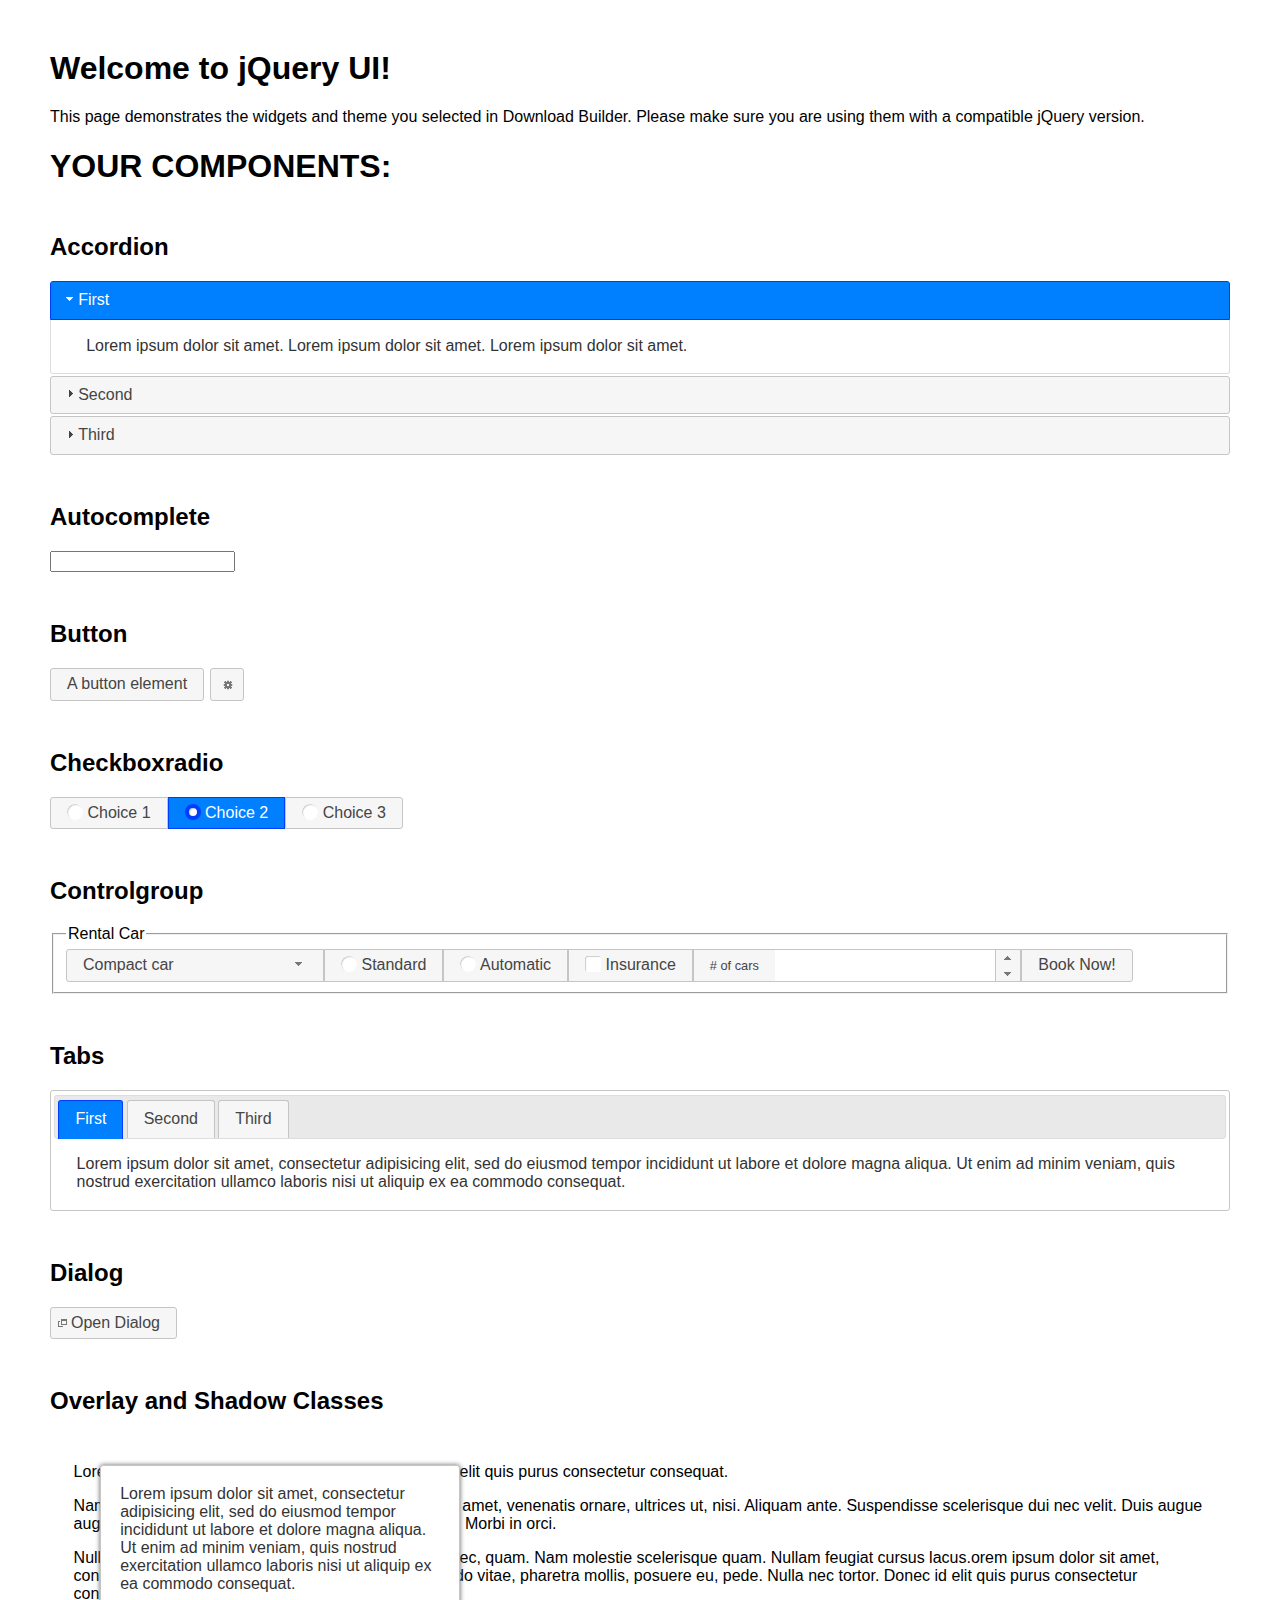
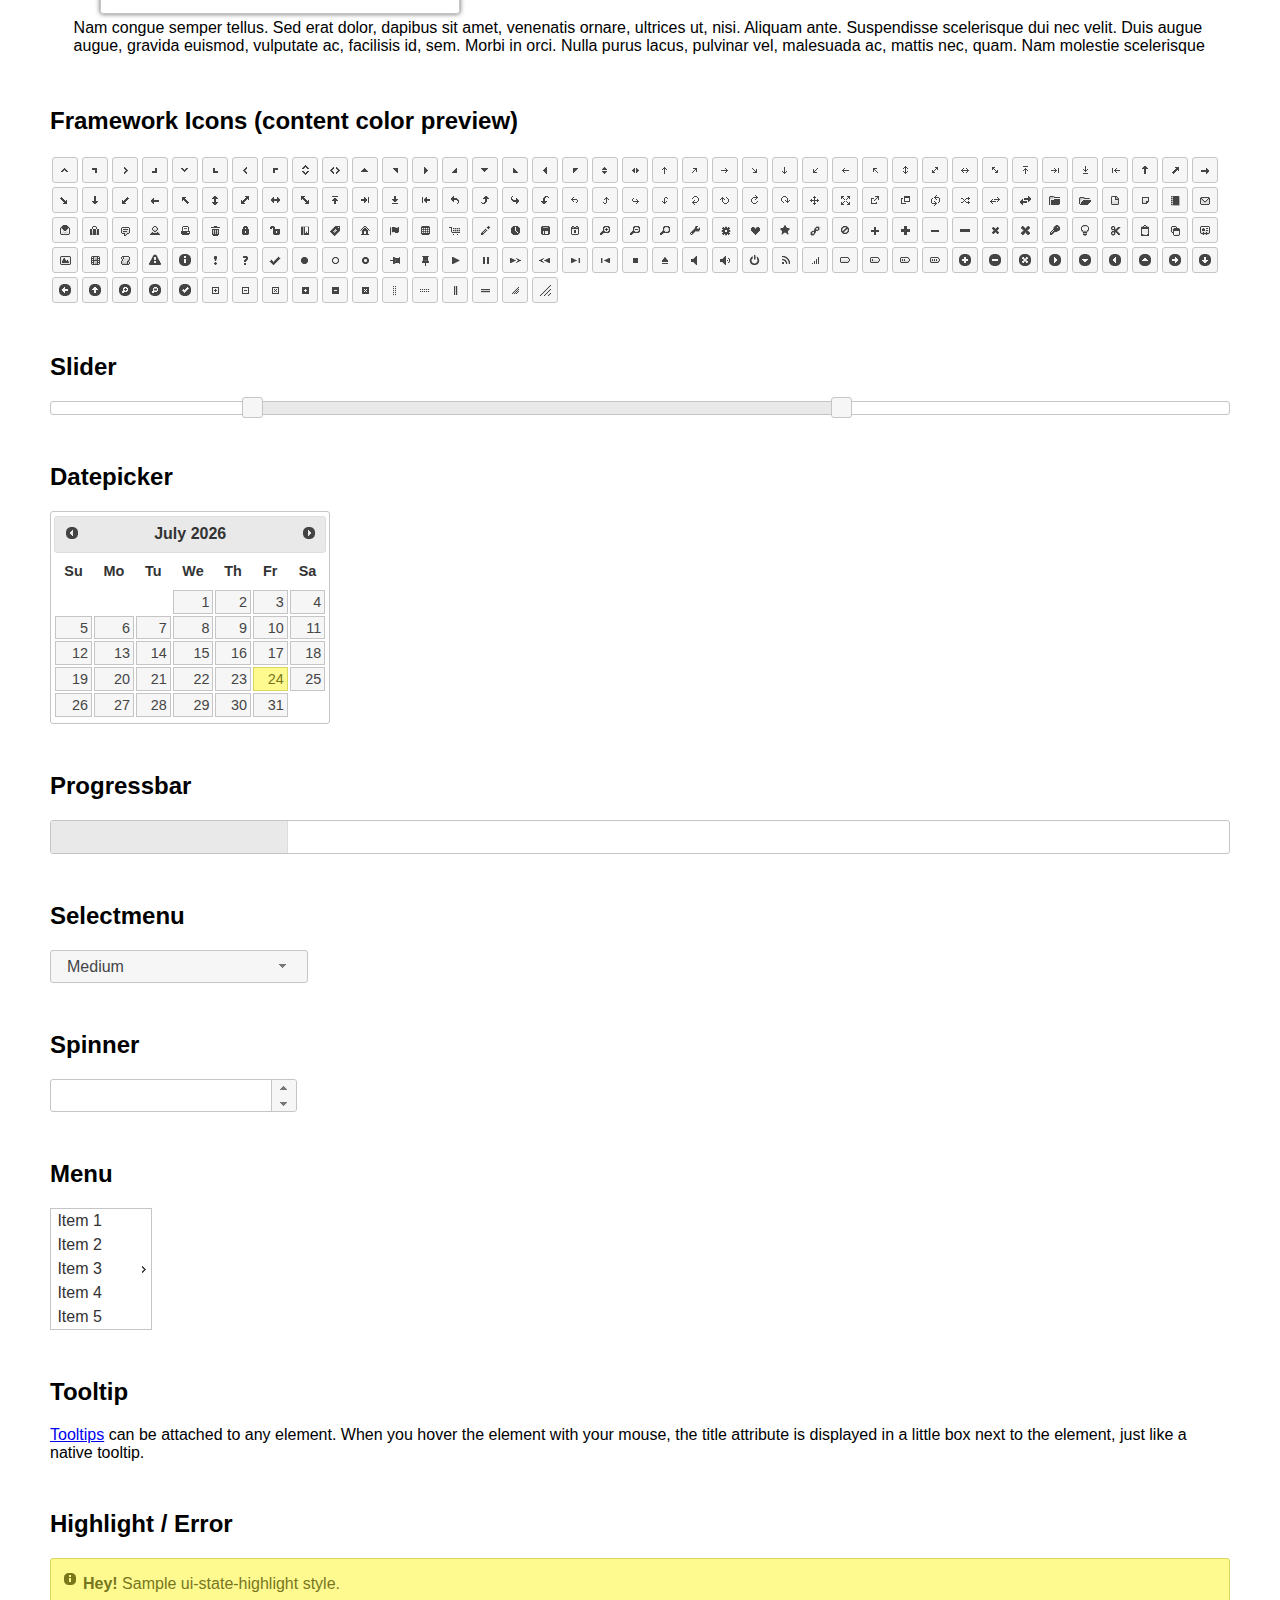
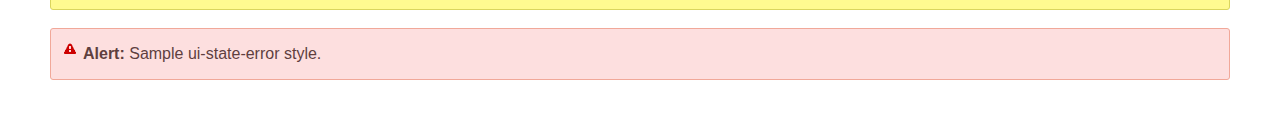
<file: static/js/jquery-ui-1.12.1/index.html>
<!doctype html>
<html lang="us">
<head>
	<meta charset="utf-8">
	<title>jQuery UI Example Page</title>
	<link href="jquery-ui.css" rel="stylesheet">
	<style>
	body{
		font-family: "Trebuchet MS", sans-serif;
		margin: 50px;
	}
	.demoHeaders {
		margin-top: 2em;
	}
	#dialog-link {
		padding: .4em 1em .4em 20px;
		text-decoration: none;
		position: relative;
	}
	#dialog-link span.ui-icon {
		margin: 0 5px 0 0;
		position: absolute;
		left: .2em;
		top: 50%;
		margin-top: -8px;
	}
	#icons {
		margin: 0;
		padding: 0;
	}
	#icons li {
		margin: 2px;
		position: relative;
		padding: 4px 0;
		cursor: pointer;
		float: left;
		list-style: none;
	}
	#icons span.ui-icon {
		float: left;
		margin: 0 4px;
	}
	.fakewindowcontain .ui-widget-overlay {
		position: absolute;
	}
	select {
		width: 200px;
	}
	</style>
</head>
<body>

<h1>Welcome to jQuery UI!</h1>

<div class="ui-widget">
	<p>This page demonstrates the widgets and theme you selected in Download Builder. Please make sure you are using them with a compatible jQuery version.</p>
</div>

<h1>YOUR COMPONENTS:</h1>


<!-- Accordion -->
<h2 class="demoHeaders">Accordion</h2>
<div id="accordion">
	<h3>First</h3>
	<div>Lorem ipsum dolor sit amet. Lorem ipsum dolor sit amet. Lorem ipsum dolor sit amet.</div>
	<h3>Second</h3>
	<div>Phasellus mattis tincidunt nibh.</div>
	<h3>Third</h3>
	<div>Nam dui erat, auctor a, dignissim quis.</div>
</div>



<!-- Autocomplete -->
<h2 class="demoHeaders">Autocomplete</h2>
<div>
	<input id="autocomplete" title="type &quot;a&quot;">
</div>



<!-- Button -->
<h2 class="demoHeaders">Button</h2>
<button id="button">A button element</button>
<button id="button-icon">An icon-only button</button>



<!-- Checkboxradio -->
<h2 class="demoHeaders">Checkboxradio</h2>
<form style="margin-top: 1em;">
	<div id="radioset">
		<input type="radio" id="radio1" name="radio"><label for="radio1">Choice 1</label>
		<input type="radio" id="radio2" name="radio" checked="checked"><label for="radio2">Choice 2</label>
		<input type="radio" id="radio3" name="radio"><label for="radio3">Choice 3</label>
	</div>
</form>



<!-- Controlgroup -->
<h2 class="demoHeaders">Controlgroup</h2>
<fieldset>
	<legend>Rental Car</legend>
	<div id="controlgroup">
		<select id="car-type">
			<option>Compact car</option>
			<option>Midsize car</option>
			<option>Full size car</option>
			<option>SUV</option>
			<option>Luxury</option>
			<option>Truck</option>
			<option>Van</option>
		</select>
		<label for="transmission-standard">Standard</label>
		<input type="radio" name="transmission" id="transmission-standard">
		<label for="transmission-automatic">Automatic</label>
		<input type="radio" name="transmission" id="transmission-automatic">
		<label for="insurance">Insurance</label>
		<input type="checkbox" name="insurance" id="insurance">
		<label for="horizontal-spinner" class="ui-controlgroup-label"># of cars</label>
		<input id="horizontal-spinner" class="ui-spinner-input">
		<button>Book Now!</button>
	</div>
</fieldset>



<!-- Tabs -->
<h2 class="demoHeaders">Tabs</h2>
<div id="tabs">
	<ul>
		<li><a href="#tabs-1">First</a></li>
		<li><a href="#tabs-2">Second</a></li>
		<li><a href="#tabs-3">Third</a></li>
	</ul>
	<div id="tabs-1">Lorem ipsum dolor sit amet, consectetur adipisicing elit, sed do eiusmod tempor incididunt ut labore et dolore magna aliqua. Ut enim ad minim veniam, quis nostrud exercitation ullamco laboris nisi ut aliquip ex ea commodo consequat.</div>
	<div id="tabs-2">Phasellus mattis tincidunt nibh. Cras orci urna, blandit id, pretium vel, aliquet ornare, felis. Maecenas scelerisque sem non nisl. Fusce sed lorem in enim dictum bibendum.</div>
	<div id="tabs-3">Nam dui erat, auctor a, dignissim quis, sollicitudin eu, felis. Pellentesque nisi urna, interdum eget, sagittis et, consequat vestibulum, lacus. Mauris porttitor ullamcorper augue.</div>
</div>



<h2 class="demoHeaders">Dialog</h2>
<p>
	<button id="dialog-link" class="ui-button ui-corner-all ui-widget">
		<span class="ui-icon ui-icon-newwin"></span>Open Dialog
	</button>
</p>

<h2 class="demoHeaders">Overlay and Shadow Classes</h2>
<div style="position: relative; width: 96%; height: 200px; padding:1% 2%; overflow:hidden;" class="fakewindowcontain">
	<p>Lorem ipsum dolor sit amet,  Nulla nec tortor. Donec id elit quis purus consectetur consequat. </p><p>Nam congue semper tellus. Sed erat dolor, dapibus sit amet, venenatis ornare, ultrices ut, nisi. Aliquam ante. Suspendisse scelerisque dui nec velit. Duis augue augue, gravida euismod, vulputate ac, facilisis id, sem. Morbi in orci. </p><p>Nulla purus lacus, pulvinar vel, malesuada ac, mattis nec, quam. Nam molestie scelerisque quam. Nullam feugiat cursus lacus.orem ipsum dolor sit amet, consectetur adipiscing elit. Donec libero risus, commodo vitae, pharetra mollis, posuere eu, pede. Nulla nec tortor. Donec id elit quis purus consectetur consequat. </p><p>Nam congue semper tellus. Sed erat dolor, dapibus sit amet, venenatis ornare, ultrices ut, nisi. Aliquam ante. Suspendisse scelerisque dui nec velit. Duis augue augue, gravida euismod, vulputate ac, facilisis id, sem. Morbi in orci. Nulla purus lacus, pulvinar vel, malesuada ac, mattis nec, quam. Nam molestie scelerisque quam. </p><p>Nullam feugiat cursus lacus.orem ipsum dolor sit amet, consectetur adipiscing elit. Donec libero risus, commodo vitae, pharetra mollis, posuere eu, pede. Nulla nec tortor. Donec id elit quis purus consectetur consequat. Nam congue semper tellus. Sed erat dolor, dapibus sit amet, venenatis ornare, ultrices ut, nisi. Aliquam ante. </p><p>Suspendisse scelerisque dui nec velit. Duis augue augue, gravida euismod, vulputate ac, facilisis id, sem. Morbi in orci. Nulla purus lacus, pulvinar vel, malesuada ac, mattis nec, quam. Nam molestie scelerisque quam. Nullam feugiat cursus lacus.orem ipsum dolor sit amet, consectetur adipiscing elit. Donec libero risus, commodo vitae, pharetra mollis, posuere eu, pede. Nulla nec tortor. Donec id elit quis purus consectetur consequat. Nam congue semper tellus. Sed erat dolor, dapibus sit amet, venenatis ornare, ultrices ut, nisi. </p>

	<!-- ui-dialog -->
	<div class="ui-widget-overlay ui-front"></div>
	<div style="position: absolute; width: 320px; left: 50px; top: 30px; padding: 1.2em" class="ui-widget ui-front ui-widget-content ui-corner-all ui-widget-shadow">
		Lorem ipsum dolor sit amet, consectetur adipisicing elit, sed do eiusmod tempor incididunt ut labore et dolore magna aliqua. Ut enim ad minim veniam, quis nostrud exercitation ullamco laboris nisi ut aliquip ex ea commodo consequat.
	</div>

</div>

<!-- ui-dialog -->
<div id="dialog" title="Dialog Title">
	<p>Lorem ipsum dolor sit amet, consectetur adipisicing elit, sed do eiusmod tempor incididunt ut labore et dolore magna aliqua. Ut enim ad minim veniam, quis nostrud exercitation ullamco laboris nisi ut aliquip ex ea commodo consequat.</p>
</div>



<h2 class="demoHeaders">Framework Icons (content color preview)</h2>
<ul id="icons" class="ui-widget ui-helper-clearfix">
	<li class="ui-state-default ui-corner-all" title=".ui-icon-caret-1-n"><span class="ui-icon ui-icon-caret-1-n"></span></li>
	<li class="ui-state-default ui-corner-all" title=".ui-icon-caret-1-ne"><span class="ui-icon ui-icon-caret-1-ne"></span></li>
	<li class="ui-state-default ui-corner-all" title=".ui-icon-caret-1-e"><span class="ui-icon ui-icon-caret-1-e"></span></li>
	<li class="ui-state-default ui-corner-all" title=".ui-icon-caret-1-se"><span class="ui-icon ui-icon-caret-1-se"></span></li>
	<li class="ui-state-default ui-corner-all" title=".ui-icon-caret-1-s"><span class="ui-icon ui-icon-caret-1-s"></span></li>
	<li class="ui-state-default ui-corner-all" title=".ui-icon-caret-1-sw"><span class="ui-icon ui-icon-caret-1-sw"></span></li>
	<li class="ui-state-default ui-corner-all" title=".ui-icon-caret-1-w"><span class="ui-icon ui-icon-caret-1-w"></span></li>
	<li class="ui-state-default ui-corner-all" title=".ui-icon-caret-1-nw"><span class="ui-icon ui-icon-caret-1-nw"></span></li>
	<li class="ui-state-default ui-corner-all" title=".ui-icon-caret-2-n-s"><span class="ui-icon ui-icon-caret-2-n-s"></span></li>
	<li class="ui-state-default ui-corner-all" title=".ui-icon-caret-2-e-w"><span class="ui-icon ui-icon-caret-2-e-w"></span></li>
	<li class="ui-state-default ui-corner-all" title=".ui-icon-triangle-1-n"><span class="ui-icon ui-icon-triangle-1-n"></span></li>
	<li class="ui-state-default ui-corner-all" title=".ui-icon-triangle-1-ne"><span class="ui-icon ui-icon-triangle-1-ne"></span></li>
	<li class="ui-state-default ui-corner-all" title=".ui-icon-triangle-1-e"><span class="ui-icon ui-icon-triangle-1-e"></span></li>
	<li class="ui-state-default ui-corner-all" title=".ui-icon-triangle-1-se"><span class="ui-icon ui-icon-triangle-1-se"></span></li>
	<li class="ui-state-default ui-corner-all" title=".ui-icon-triangle-1-s"><span class="ui-icon ui-icon-triangle-1-s"></span></li>
	<li class="ui-state-default ui-corner-all" title=".ui-icon-triangle-1-sw"><span class="ui-icon ui-icon-triangle-1-sw"></span></li>
	<li class="ui-state-default ui-corner-all" title=".ui-icon-triangle-1-w"><span class="ui-icon ui-icon-triangle-1-w"></span></li>
	<li class="ui-state-default ui-corner-all" title=".ui-icon-triangle-1-nw"><span class="ui-icon ui-icon-triangle-1-nw"></span></li>
	<li class="ui-state-default ui-corner-all" title=".ui-icon-triangle-2-n-s"><span class="ui-icon ui-icon-triangle-2-n-s"></span></li>
	<li class="ui-state-default ui-corner-all" title=".ui-icon-triangle-2-e-w"><span class="ui-icon ui-icon-triangle-2-e-w"></span></li>
	<li class="ui-state-default ui-corner-all" title=".ui-icon-arrow-1-n"><span class="ui-icon ui-icon-arrow-1-n"></span></li>
	<li class="ui-state-default ui-corner-all" title=".ui-icon-arrow-1-ne"><span class="ui-icon ui-icon-arrow-1-ne"></span></li>
	<li class="ui-state-default ui-corner-all" title=".ui-icon-arrow-1-e"><span class="ui-icon ui-icon-arrow-1-e"></span></li>
	<li class="ui-state-default ui-corner-all" title=".ui-icon-arrow-1-se"><span class="ui-icon ui-icon-arrow-1-se"></span></li>
	<li class="ui-state-default ui-corner-all" title=".ui-icon-arrow-1-s"><span class="ui-icon ui-icon-arrow-1-s"></span></li>
	<li class="ui-state-default ui-corner-all" title=".ui-icon-arrow-1-sw"><span class="ui-icon ui-icon-arrow-1-sw"></span></li>
	<li class="ui-state-default ui-corner-all" title=".ui-icon-arrow-1-w"><span class="ui-icon ui-icon-arrow-1-w"></span></li>
	<li class="ui-state-default ui-corner-all" title=".ui-icon-arrow-1-nw"><span class="ui-icon ui-icon-arrow-1-nw"></span></li>
	<li class="ui-state-default ui-corner-all" title=".ui-icon-arrow-2-n-s"><span class="ui-icon ui-icon-arrow-2-n-s"></span></li>
	<li class="ui-state-default ui-corner-all" title=".ui-icon-arrow-2-ne-sw"><span class="ui-icon ui-icon-arrow-2-ne-sw"></span></li>
	<li class="ui-state-default ui-corner-all" title=".ui-icon-arrow-2-e-w"><span class="ui-icon ui-icon-arrow-2-e-w"></span></li>
	<li class="ui-state-default ui-corner-all" title=".ui-icon-arrow-2-se-nw"><span class="ui-icon ui-icon-arrow-2-se-nw"></span></li>
	<li class="ui-state-default ui-corner-all" title=".ui-icon-arrowstop-1-n"><span class="ui-icon ui-icon-arrowstop-1-n"></span></li>
	<li class="ui-state-default ui-corner-all" title=".ui-icon-arrowstop-1-e"><span class="ui-icon ui-icon-arrowstop-1-e"></span></li>
	<li class="ui-state-default ui-corner-all" title=".ui-icon-arrowstop-1-s"><span class="ui-icon ui-icon-arrowstop-1-s"></span></li>
	<li class="ui-state-default ui-corner-all" title=".ui-icon-arrowstop-1-w"><span class="ui-icon ui-icon-arrowstop-1-w"></span></li>
	<li class="ui-state-default ui-corner-all" title=".ui-icon-arrowthick-1-n"><span class="ui-icon ui-icon-arrowthick-1-n"></span></li>
	<li class="ui-state-default ui-corner-all" title=".ui-icon-arrowthick-1-ne"><span class="ui-icon ui-icon-arrowthick-1-ne"></span></li>
	<li class="ui-state-default ui-corner-all" title=".ui-icon-arrowthick-1-e"><span class="ui-icon ui-icon-arrowthick-1-e"></span></li>
	<li class="ui-state-default ui-corner-all" title=".ui-icon-arrowthick-1-se"><span class="ui-icon ui-icon-arrowthick-1-se"></span></li>
	<li class="ui-state-default ui-corner-all" title=".ui-icon-arrowthick-1-s"><span class="ui-icon ui-icon-arrowthick-1-s"></span></li>
	<li class="ui-state-default ui-corner-all" title=".ui-icon-arrowthick-1-sw"><span class="ui-icon ui-icon-arrowthick-1-sw"></span></li>
	<li class="ui-state-default ui-corner-all" title=".ui-icon-arrowthick-1-w"><span class="ui-icon ui-icon-arrowthick-1-w"></span></li>
	<li class="ui-state-default ui-corner-all" title=".ui-icon-arrowthick-1-nw"><span class="ui-icon ui-icon-arrowthick-1-nw"></span></li>
	<li class="ui-state-default ui-corner-all" title=".ui-icon-arrowthick-2-n-s"><span class="ui-icon ui-icon-arrowthick-2-n-s"></span></li>
	<li class="ui-state-default ui-corner-all" title=".ui-icon-arrowthick-2-ne-sw"><span class="ui-icon ui-icon-arrowthick-2-ne-sw"></span></li>
	<li class="ui-state-default ui-corner-all" title=".ui-icon-arrowthick-2-e-w"><span class="ui-icon ui-icon-arrowthick-2-e-w"></span></li>
	<li class="ui-state-default ui-corner-all" title=".ui-icon-arrowthick-2-se-nw"><span class="ui-icon ui-icon-arrowthick-2-se-nw"></span></li>
	<li class="ui-state-default ui-corner-all" title=".ui-icon-arrowthickstop-1-n"><span class="ui-icon ui-icon-arrowthickstop-1-n"></span></li>
	<li class="ui-state-default ui-corner-all" title=".ui-icon-arrowthickstop-1-e"><span class="ui-icon ui-icon-arrowthickstop-1-e"></span></li>
	<li class="ui-state-default ui-corner-all" title=".ui-icon-arrowthickstop-1-s"><span class="ui-icon ui-icon-arrowthickstop-1-s"></span></li>
	<li class="ui-state-default ui-corner-all" title=".ui-icon-arrowthickstop-1-w"><span class="ui-icon ui-icon-arrowthickstop-1-w"></span></li>
	<li class="ui-state-default ui-corner-all" title=".ui-icon-arrowreturnthick-1-w"><span class="ui-icon ui-icon-arrowreturnthick-1-w"></span></li>
	<li class="ui-state-default ui-corner-all" title=".ui-icon-arrowreturnthick-1-n"><span class="ui-icon ui-icon-arrowreturnthick-1-n"></span></li>
	<li class="ui-state-default ui-corner-all" title=".ui-icon-arrowreturnthick-1-e"><span class="ui-icon ui-icon-arrowreturnthick-1-e"></span></li>
	<li class="ui-state-default ui-corner-all" title=".ui-icon-arrowreturnthick-1-s"><span class="ui-icon ui-icon-arrowreturnthick-1-s"></span></li>
	<li class="ui-state-default ui-corner-all" title=".ui-icon-arrowreturn-1-w"><span class="ui-icon ui-icon-arrowreturn-1-w"></span></li>
	<li class="ui-state-default ui-corner-all" title=".ui-icon-arrowreturn-1-n"><span class="ui-icon ui-icon-arrowreturn-1-n"></span></li>
	<li class="ui-state-default ui-corner-all" title=".ui-icon-arrowreturn-1-e"><span class="ui-icon ui-icon-arrowreturn-1-e"></span></li>
	<li class="ui-state-default ui-corner-all" title=".ui-icon-arrowreturn-1-s"><span class="ui-icon ui-icon-arrowreturn-1-s"></span></li>
	<li class="ui-state-default ui-corner-all" title=".ui-icon-arrowrefresh-1-w"><span class="ui-icon ui-icon-arrowrefresh-1-w"></span></li>
	<li class="ui-state-default ui-corner-all" title=".ui-icon-arrowrefresh-1-n"><span class="ui-icon ui-icon-arrowrefresh-1-n"></span></li>
	<li class="ui-state-default ui-corner-all" title=".ui-icon-arrowrefresh-1-e"><span class="ui-icon ui-icon-arrowrefresh-1-e"></span></li>
	<li class="ui-state-default ui-corner-all" title=".ui-icon-arrowrefresh-1-s"><span class="ui-icon ui-icon-arrowrefresh-1-s"></span></li>
	<li class="ui-state-default ui-corner-all" title=".ui-icon-arrow-4"><span class="ui-icon ui-icon-arrow-4"></span></li>
	<li class="ui-state-default ui-corner-all" title=".ui-icon-arrow-4-diag"><span class="ui-icon ui-icon-arrow-4-diag"></span></li>
	<li class="ui-state-default ui-corner-all" title=".ui-icon-extlink"><span class="ui-icon ui-icon-extlink"></span></li>
	<li class="ui-state-default ui-corner-all" title=".ui-icon-newwin"><span class="ui-icon ui-icon-newwin"></span></li>
	<li class="ui-state-default ui-corner-all" title=".ui-icon-refresh"><span class="ui-icon ui-icon-refresh"></span></li>
	<li class="ui-state-default ui-corner-all" title=".ui-icon-shuffle"><span class="ui-icon ui-icon-shuffle"></span></li>
	<li class="ui-state-default ui-corner-all" title=".ui-icon-transfer-e-w"><span class="ui-icon ui-icon-transfer-e-w"></span></li>
	<li class="ui-state-default ui-corner-all" title=".ui-icon-transferthick-e-w"><span class="ui-icon ui-icon-transferthick-e-w"></span></li>
	<li class="ui-state-default ui-corner-all" title=".ui-icon-folder-collapsed"><span class="ui-icon ui-icon-folder-collapsed"></span></li>
	<li class="ui-state-default ui-corner-all" title=".ui-icon-folder-open"><span class="ui-icon ui-icon-folder-open"></span></li>
	<li class="ui-state-default ui-corner-all" title=".ui-icon-document"><span class="ui-icon ui-icon-document"></span></li>
	<li class="ui-state-default ui-corner-all" title=".ui-icon-document-b"><span class="ui-icon ui-icon-document-b"></span></li>
	<li class="ui-state-default ui-corner-all" title=".ui-icon-note"><span class="ui-icon ui-icon-note"></span></li>
	<li class="ui-state-default ui-corner-all" title=".ui-icon-mail-closed"><span class="ui-icon ui-icon-mail-closed"></span></li>
	<li class="ui-state-default ui-corner-all" title=".ui-icon-mail-open"><span class="ui-icon ui-icon-mail-open"></span></li>
	<li class="ui-state-default ui-corner-all" title=".ui-icon-suitcase"><span class="ui-icon ui-icon-suitcase"></span></li>
	<li class="ui-state-default ui-corner-all" title=".ui-icon-comment"><span class="ui-icon ui-icon-comment"></span></li>
	<li class="ui-state-default ui-corner-all" title=".ui-icon-person"><span class="ui-icon ui-icon-person"></span></li>
	<li class="ui-state-default ui-corner-all" title=".ui-icon-print"><span class="ui-icon ui-icon-print"></span></li>
	<li class="ui-state-default ui-corner-all" title=".ui-icon-trash"><span class="ui-icon ui-icon-trash"></span></li>
	<li class="ui-state-default ui-corner-all" title=".ui-icon-locked"><span class="ui-icon ui-icon-locked"></span></li>
	<li class="ui-state-default ui-corner-all" title=".ui-icon-unlocked"><span class="ui-icon ui-icon-unlocked"></span></li>
	<li class="ui-state-default ui-corner-all" title=".ui-icon-bookmark"><span class="ui-icon ui-icon-bookmark"></span></li>
	<li class="ui-state-default ui-corner-all" title=".ui-icon-tag"><span class="ui-icon ui-icon-tag"></span></li>
	<li class="ui-state-default ui-corner-all" title=".ui-icon-home"><span class="ui-icon ui-icon-home"></span></li>
	<li class="ui-state-default ui-corner-all" title=".ui-icon-flag"><span class="ui-icon ui-icon-flag"></span></li>
	<li class="ui-state-default ui-corner-all" title=".ui-icon-calculator"><span class="ui-icon ui-icon-calculator"></span></li>
	<li class="ui-state-default ui-corner-all" title=".ui-icon-cart"><span class="ui-icon ui-icon-cart"></span></li>
	<li class="ui-state-default ui-corner-all" title=".ui-icon-pencil"><span class="ui-icon ui-icon-pencil"></span></li>
	<li class="ui-state-default ui-corner-all" title=".ui-icon-clock"><span class="ui-icon ui-icon-clock"></span></li>
	<li class="ui-state-default ui-corner-all" title=".ui-icon-disk"><span class="ui-icon ui-icon-disk"></span></li>
	<li class="ui-state-default ui-corner-all" title=".ui-icon-calendar"><span class="ui-icon ui-icon-calendar"></span></li>
	<li class="ui-state-default ui-corner-all" title=".ui-icon-zoomin"><span class="ui-icon ui-icon-zoomin"></span></li>
	<li class="ui-state-default ui-corner-all" title=".ui-icon-zoomout"><span class="ui-icon ui-icon-zoomout"></span></li>
	<li class="ui-state-default ui-corner-all" title=".ui-icon-search"><span class="ui-icon ui-icon-search"></span></li>
	<li class="ui-state-default ui-corner-all" title=".ui-icon-wrench"><span class="ui-icon ui-icon-wrench"></span></li>
	<li class="ui-state-default ui-corner-all" title=".ui-icon-gear"><span class="ui-icon ui-icon-gear"></span></li>
	<li class="ui-state-default ui-corner-all" title=".ui-icon-heart"><span class="ui-icon ui-icon-heart"></span></li>
	<li class="ui-state-default ui-corner-all" title=".ui-icon-star"><span class="ui-icon ui-icon-star"></span></li>
	<li class="ui-state-default ui-corner-all" title=".ui-icon-link"><span class="ui-icon ui-icon-link"></span></li>
	<li class="ui-state-default ui-corner-all" title=".ui-icon-cancel"><span class="ui-icon ui-icon-cancel"></span></li>
	<li class="ui-state-default ui-corner-all" title=".ui-icon-plus"><span class="ui-icon ui-icon-plus"></span></li>
	<li class="ui-state-default ui-corner-all" title=".ui-icon-plusthick"><span class="ui-icon ui-icon-plusthick"></span></li>
	<li class="ui-state-default ui-corner-all" title=".ui-icon-minus"><span class="ui-icon ui-icon-minus"></span></li>
	<li class="ui-state-default ui-corner-all" title=".ui-icon-minusthick"><span class="ui-icon ui-icon-minusthick"></span></li>
	<li class="ui-state-default ui-corner-all" title=".ui-icon-close"><span class="ui-icon ui-icon-close"></span></li>
	<li class="ui-state-default ui-corner-all" title=".ui-icon-closethick"><span class="ui-icon ui-icon-closethick"></span></li>
	<li class="ui-state-default ui-corner-all" title=".ui-icon-key"><span class="ui-icon ui-icon-key"></span></li>
	<li class="ui-state-default ui-corner-all" title=".ui-icon-lightbulb"><span class="ui-icon ui-icon-lightbulb"></span></li>
	<li class="ui-state-default ui-corner-all" title=".ui-icon-scissors"><span class="ui-icon ui-icon-scissors"></span></li>
	<li class="ui-state-default ui-corner-all" title=".ui-icon-clipboard"><span class="ui-icon ui-icon-clipboard"></span></li>
	<li class="ui-state-default ui-corner-all" title=".ui-icon-copy"><span class="ui-icon ui-icon-copy"></span></li>
	<li class="ui-state-default ui-corner-all" title=".ui-icon-contact"><span class="ui-icon ui-icon-contact"></span></li>
	<li class="ui-state-default ui-corner-all" title=".ui-icon-image"><span class="ui-icon ui-icon-image"></span></li>
	<li class="ui-state-default ui-corner-all" title=".ui-icon-video"><span class="ui-icon ui-icon-video"></span></li>
	<li class="ui-state-default ui-corner-all" title=".ui-icon-script"><span class="ui-icon ui-icon-script"></span></li>
	<li class="ui-state-default ui-corner-all" title=".ui-icon-alert"><span class="ui-icon ui-icon-alert"></span></li>
	<li class="ui-state-default ui-corner-all" title=".ui-icon-info"><span class="ui-icon ui-icon-info"></span></li>
	<li class="ui-state-default ui-corner-all" title=".ui-icon-notice"><span class="ui-icon ui-icon-notice"></span></li>
	<li class="ui-state-default ui-corner-all" title=".ui-icon-help"><span class="ui-icon ui-icon-help"></span></li>
	<li class="ui-state-default ui-corner-all" title=".ui-icon-check"><span class="ui-icon ui-icon-check"></span></li>
	<li class="ui-state-default ui-corner-all" title=".ui-icon-bullet"><span class="ui-icon ui-icon-bullet"></span></li>
	<li class="ui-state-default ui-corner-all" title=".ui-icon-radio-off"><span class="ui-icon ui-icon-radio-off"></span></li>
	<li class="ui-state-default ui-corner-all" title=".ui-icon-radio-on"><span class="ui-icon ui-icon-radio-on"></span></li>
	<li class="ui-state-default ui-corner-all" title=".ui-icon-pin-w"><span class="ui-icon ui-icon-pin-w"></span></li>
	<li class="ui-state-default ui-corner-all" title=".ui-icon-pin-s"><span class="ui-icon ui-icon-pin-s"></span></li>
	<li class="ui-state-default ui-corner-all" title=".ui-icon-play"><span class="ui-icon ui-icon-play"></span></li>
	<li class="ui-state-default ui-corner-all" title=".ui-icon-pause"><span class="ui-icon ui-icon-pause"></span></li>
	<li class="ui-state-default ui-corner-all" title=".ui-icon-seek-next"><span class="ui-icon ui-icon-seek-next"></span></li>
	<li class="ui-state-default ui-corner-all" title=".ui-icon-seek-prev"><span class="ui-icon ui-icon-seek-prev"></span></li>
	<li class="ui-state-default ui-corner-all" title=".ui-icon-seek-end"><span class="ui-icon ui-icon-seek-end"></span></li>
	<li class="ui-state-default ui-corner-all" title=".ui-icon-seek-first"><span class="ui-icon ui-icon-seek-first"></span></li>
	<li class="ui-state-default ui-corner-all" title=".ui-icon-stop"><span class="ui-icon ui-icon-stop"></span></li>
	<li class="ui-state-default ui-corner-all" title=".ui-icon-eject"><span class="ui-icon ui-icon-eject"></span></li>
	<li class="ui-state-default ui-corner-all" title=".ui-icon-volume-off"><span class="ui-icon ui-icon-volume-off"></span></li>
	<li class="ui-state-default ui-corner-all" title=".ui-icon-volume-on"><span class="ui-icon ui-icon-volume-on"></span></li>
	<li class="ui-state-default ui-corner-all" title=".ui-icon-power"><span class="ui-icon ui-icon-power"></span></li>
	<li class="ui-state-default ui-corner-all" title=".ui-icon-signal-diag"><span class="ui-icon ui-icon-signal-diag"></span></li>
	<li class="ui-state-default ui-corner-all" title=".ui-icon-signal"><span class="ui-icon ui-icon-signal"></span></li>
	<li class="ui-state-default ui-corner-all" title=".ui-icon-battery-0"><span class="ui-icon ui-icon-battery-0"></span></li>
	<li class="ui-state-default ui-corner-all" title=".ui-icon-battery-1"><span class="ui-icon ui-icon-battery-1"></span></li>
	<li class="ui-state-default ui-corner-all" title=".ui-icon-battery-2"><span class="ui-icon ui-icon-battery-2"></span></li>
	<li class="ui-state-default ui-corner-all" title=".ui-icon-battery-3"><span class="ui-icon ui-icon-battery-3"></span></li>
	<li class="ui-state-default ui-corner-all" title=".ui-icon-circle-plus"><span class="ui-icon ui-icon-circle-plus"></span></li>
	<li class="ui-state-default ui-corner-all" title=".ui-icon-circle-minus"><span class="ui-icon ui-icon-circle-minus"></span></li>
	<li class="ui-state-default ui-corner-all" title=".ui-icon-circle-close"><span class="ui-icon ui-icon-circle-close"></span></li>
	<li class="ui-state-default ui-corner-all" title=".ui-icon-circle-triangle-e"><span class="ui-icon ui-icon-circle-triangle-e"></span></li>
	<li class="ui-state-default ui-corner-all" title=".ui-icon-circle-triangle-s"><span class="ui-icon ui-icon-circle-triangle-s"></span></li>
	<li class="ui-state-default ui-corner-all" title=".ui-icon-circle-triangle-w"><span class="ui-icon ui-icon-circle-triangle-w"></span></li>
	<li class="ui-state-default ui-corner-all" title=".ui-icon-circle-triangle-n"><span class="ui-icon ui-icon-circle-triangle-n"></span></li>
	<li class="ui-state-default ui-corner-all" title=".ui-icon-circle-arrow-e"><span class="ui-icon ui-icon-circle-arrow-e"></span></li>
	<li class="ui-state-default ui-corner-all" title=".ui-icon-circle-arrow-s"><span class="ui-icon ui-icon-circle-arrow-s"></span></li>
	<li class="ui-state-default ui-corner-all" title=".ui-icon-circle-arrow-w"><span class="ui-icon ui-icon-circle-arrow-w"></span></li>
	<li class="ui-state-default ui-corner-all" title=".ui-icon-circle-arrow-n"><span class="ui-icon ui-icon-circle-arrow-n"></span></li>
	<li class="ui-state-default ui-corner-all" title=".ui-icon-circle-zoomin"><span class="ui-icon ui-icon-circle-zoomin"></span></li>
	<li class="ui-state-default ui-corner-all" title=".ui-icon-circle-zoomout"><span class="ui-icon ui-icon-circle-zoomout"></span></li>
	<li class="ui-state-default ui-corner-all" title=".ui-icon-circle-check"><span class="ui-icon ui-icon-circle-check"></span></li>
	<li class="ui-state-default ui-corner-all" title=".ui-icon-circlesmall-plus"><span class="ui-icon ui-icon-circlesmall-plus"></span></li>
	<li class="ui-state-default ui-corner-all" title=".ui-icon-circlesmall-minus"><span class="ui-icon ui-icon-circlesmall-minus"></span></li>
	<li class="ui-state-default ui-corner-all" title=".ui-icon-circlesmall-close"><span class="ui-icon ui-icon-circlesmall-close"></span></li>
	<li class="ui-state-default ui-corner-all" title=".ui-icon-squaresmall-plus"><span class="ui-icon ui-icon-squaresmall-plus"></span></li>
	<li class="ui-state-default ui-corner-all" title=".ui-icon-squaresmall-minus"><span class="ui-icon ui-icon-squaresmall-minus"></span></li>
	<li class="ui-state-default ui-corner-all" title=".ui-icon-squaresmall-close"><span class="ui-icon ui-icon-squaresmall-close"></span></li>
	<li class="ui-state-default ui-corner-all" title=".ui-icon-grip-dotted-vertical"><span class="ui-icon ui-icon-grip-dotted-vertical"></span></li>
	<li class="ui-state-default ui-corner-all" title=".ui-icon-grip-dotted-horizontal"><span class="ui-icon ui-icon-grip-dotted-horizontal"></span></li>
	<li class="ui-state-default ui-corner-all" title=".ui-icon-grip-solid-vertical"><span class="ui-icon ui-icon-grip-solid-vertical"></span></li>
	<li class="ui-state-default ui-corner-all" title=".ui-icon-grip-solid-horizontal"><span class="ui-icon ui-icon-grip-solid-horizontal"></span></li>
	<li class="ui-state-default ui-corner-all" title=".ui-icon-gripsmall-diagonal-se"><span class="ui-icon ui-icon-gripsmall-diagonal-se"></span></li>
	<li class="ui-state-default ui-corner-all" title=".ui-icon-grip-diagonal-se"><span class="ui-icon ui-icon-grip-diagonal-se"></span></li>
</ul>


<!-- Slider -->
<h2 class="demoHeaders">Slider</h2>
<div id="slider"></div>



<!-- Datepicker -->
<h2 class="demoHeaders">Datepicker</h2>
<div id="datepicker"></div>



<!-- Progressbar -->
<h2 class="demoHeaders">Progressbar</h2>
<div id="progressbar"></div>



<!-- Progressbar -->
<h2 class="demoHeaders">Selectmenu</h2>
<select id="selectmenu">
	<option>Slower</option>
	<option>Slow</option>
	<option selected="selected">Medium</option>
	<option>Fast</option>
	<option>Faster</option>
</select>



<!-- Spinner -->
<h2 class="demoHeaders">Spinner</h2>
<input id="spinner">



<!-- Menu -->
<h2 class="demoHeaders">Menu</h2>
<ul style="width:100px;" id="menu">
	<li><div>Item 1</div></li>
	<li><div>Item 2</div></li>
	<li><div>Item 3</div>
		<ul>
			<li><div>Item 3-1</div></li>
			<li><div>Item 3-2</div></li>
			<li><div>Item 3-3</div></li>
			<li><div>Item 3-4</div></li>
			<li><div>Item 3-5</div></li>
		</ul>
	</li>
	<li><div>Item 4</div></li>
	<li><div>Item 5</div></li>
</ul>



<!-- Tooltip -->
<h2 class="demoHeaders">Tooltip</h2>
<p id="tooltip">
	<a href="#" title="That&apos;s what this widget is">Tooltips</a> can be attached to any element. When you hover
the element with your mouse, the title attribute is displayed in a little box next to the element, just like a native tooltip.
</p>


<!-- Highlight / Error -->
<h2 class="demoHeaders">Highlight / Error</h2>
<div class="ui-widget">
	<div class="ui-state-highlight ui-corner-all" style="margin-top: 20px; padding: 0 .7em;">
		<p><span class="ui-icon ui-icon-info" style="float: left; margin-right: .3em;"></span>
		<strong>Hey!</strong> Sample ui-state-highlight style.</p>
	</div>
</div>
<br>
<div class="ui-widget">
	<div class="ui-state-error ui-corner-all" style="padding: 0 .7em;">
		<p><span class="ui-icon ui-icon-alert" style="float: left; margin-right: .3em;"></span>
		<strong>Alert:</strong> Sample ui-state-error style.</p>
	</div>
</div>

<script src="external/jquery/jquery.js"></script>
<script src="jquery-ui.js"></script>
<script>

$( "#accordion" ).accordion();



var availableTags = [
	"ActionScript",
	"AppleScript",
	"Asp",
	"BASIC",
	"C",
	"C++",
	"Clojure",
	"COBOL",
	"ColdFusion",
	"Erlang",
	"Fortran",
	"Groovy",
	"Haskell",
	"Java",
	"JavaScript",
	"Lisp",
	"Perl",
	"PHP",
	"Python",
	"Ruby",
	"Scala",
	"Scheme"
];
$( "#autocomplete" ).autocomplete({
	source: availableTags
});



$( "#button" ).button();
$( "#button-icon" ).button({
	icon: "ui-icon-gear",
	showLabel: false
});



$( "#radioset" ).buttonset();



$( "#controlgroup" ).controlgroup();



$( "#tabs" ).tabs();



$( "#dialog" ).dialog({
	autoOpen: false,
	width: 400,
	buttons: [
		{
			text: "Ok",
			click: function() {
				$( this ).dialog( "close" );
			}
		},
		{
			text: "Cancel",
			click: function() {
				$( this ).dialog( "close" );
			}
		}
	]
});

// Link to open the dialog
$( "#dialog-link" ).click(function( event ) {
	$( "#dialog" ).dialog( "open" );
	event.preventDefault();
});



$( "#datepicker" ).datepicker({
	inline: true
});



$( "#slider" ).slider({
	range: true,
	values: [ 17, 67 ]
});



$( "#progressbar" ).progressbar({
	value: 20
});



$( "#spinner" ).spinner();



$( "#menu" ).menu();



$( "#tooltip" ).tooltip();



$( "#selectmenu" ).selectmenu();


// Hover states on the static widgets
$( "#dialog-link, #icons li" ).hover(
	function() {
		$( this ).addClass( "ui-state-hover" );
	},
	function() {
		$( this ).removeClass( "ui-state-hover" );
	}
);
</script>
</body>
</html>
</file>
